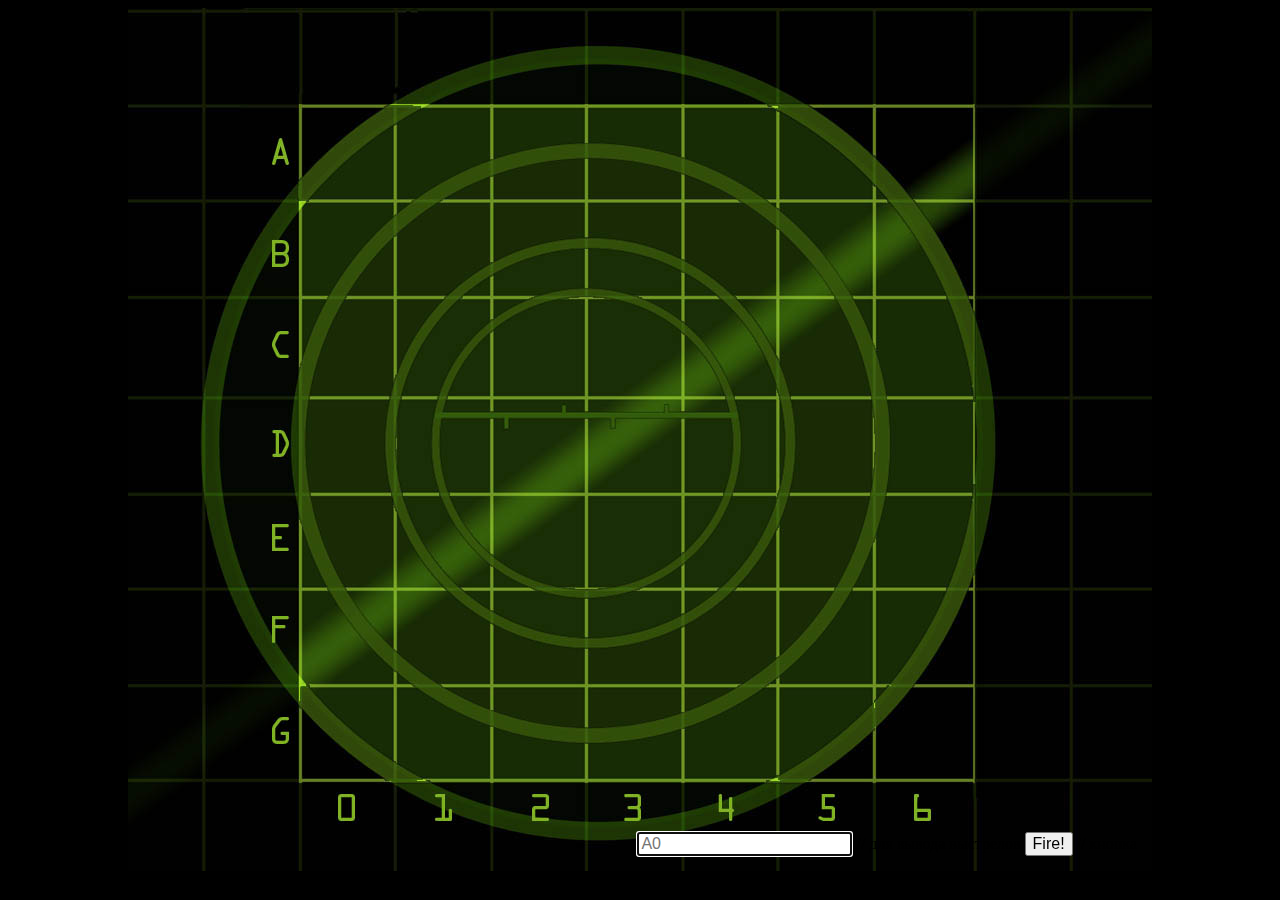
<file: index.html>
<!DOCTYPE html>
<html lang="en">
<head>
   <link rel="stylesheet" href="style.css">
    <meta charset="UTF-8">
    <title>Battleship 2!!!!</title>
</head>
<body>
<div id="board">
	<div id='messageArea'></div>
	<table>
		<tr>
			<td id = '00'></td>
			<td id = '01'></td>
			<td id = '02'></td>
			<td id = '03'></td>
			<td id = '04'></td>
			<td id = '05'></td>
			<td id = '06'></td>
		</tr>
		<tr>
			<td id = '10'></td>
			<td id = '11'></td>
			<td id = '12'></td>
			<td id = '13'></td>
			<td id = '14' ></td>
			<td id = '15'></td>
			<td id = '16'></td>
		</tr>
		<tr>
			<td id = '20'></td>
			<td id = '21'></td>
			<td id = '22'></td>
			<td id = '23'></td>
			<td id = '24'></td>
			<td id = '25'></td>
			<td id = '26'></td>
		</tr>
		<tr>
			<td id = '30'></td>
			<td id = '31'></td>
			<td id = '32'></td>
			<td id = '33'></td>
			<td id = '34'></td>
			<td id = '35'></td>
			<td id = '36'></td>
		</tr>
		<tr>
			<td id = '40'></td>
			<td id = '41'></td>
			<td id = '42'></td>
			<td id = '43'></td>
			<td id = '44'></td>
			<td id = '45'></td>
			<td id = '46'></td>
		</tr>
		<tr>
			<td id = '50'></td>
			<td id = '51'></td>
			<td id = '52'></td>
			<td id = '53'></td>
			<td id = '54'></td>
			<td id = '55'></td>
			<td id = '56'></td>
		</tr>
		<tr>
			<td id = '60'></td>
			<td id = '61'></td>
			<td id = '62'></td>
			<td id = '63'></td>
			<td id = '64'></td>
			<td id = '65'></td>
			<td id = '66'></td>
		</tr>
	</table>
	<form>
		<input type='text' id='guessInput' placeholder="A0" autofocus> // для вывода выстрелов
		<input type='button' id='fireButton' value="Fire!" > // кнопка
	</form>
                            
</div>
 
<script src="JS.js"></script>
</body>
</html>
</file>
<file: style.css>
body {
	background-color: black;
}
div#board {
	position: relative;
	width:1024px;
	height: 863px;
	margin: auto;
	background: url('board.jpg')no-repeat;
}
div#messageArea {
	position: absolute;
	top: 0px;
	left: 0px;
	color: rgb(83,175,19);
}
table {
	position: absolute;
	top: 98px;
	left: 173px;
	border-spacing: 0px;
}
td {
	width: 94px;
	height: 94px;
}
form {
	position: absolute;
	bottom: 0px;
	right: 0px;
	padding: 15px;
	background-color: rgb (83,175,19);
}
form input {
	background-color: rgb (152,207,113);
	border-color: rgb (83,175,19);
	font-size: 1em;
}
.hit {
	background: url('ship.png') no-repeat center center;
}
.miss {
	background: url('miss.png') no-repeat center center;

}
</file>
